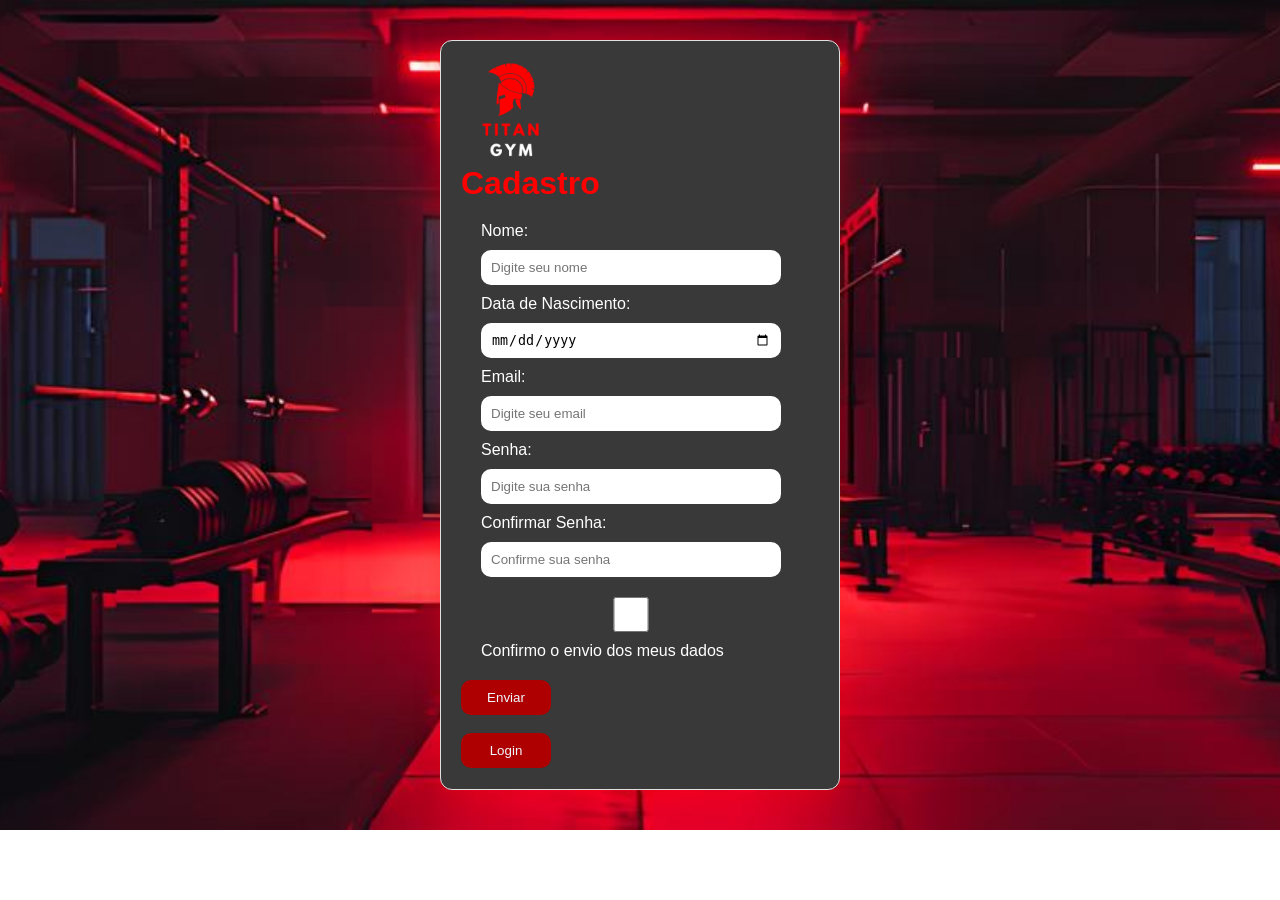
<file: index.html>
<!DOCTYPE html>
<html lang="pt-BR">
<head>
    <meta charset="UTF-8">
    <title>Cadastro</title>
    <link rel="stylesheet" href="style.css">
</head>
<body>

    <!-- <img src="imagens/Fundo.jpg" > -->

    <div class="cadastro">

        <img src="imagens/Logo.png">

        <h1>Cadastro</h1>

        <form>

            <label>Nome:</label>
            <input type="text" id="nome" name="nome" placeholder="Digite seu nome">

            <label>Data de Nascimento:</label>
            <input type="date" id="data_nascimento" name="data_nascimento">

            <label>Email:</label>
            <input type="text" id="email" name="email" placeholder="Digite seu email">

            <label>Senha:</label>
            <input type="password" id="senha" name="senha" placeholder="Digite sua senha">

            <label>Confirmar Senha:</label>
            <input type="password" id="condirmar_senha" name="condirmar_senha" placeholder="Confirme sua senha">

            <input type="checkbox" id="confirmar" name="confirmar">
            <label>Confirmo o envio dos meus dados</label>
            
        </form>

        <button>Enviar</button><br><br>
        <button>Login</button>

    </div>
    
</body>
</html>
</file>
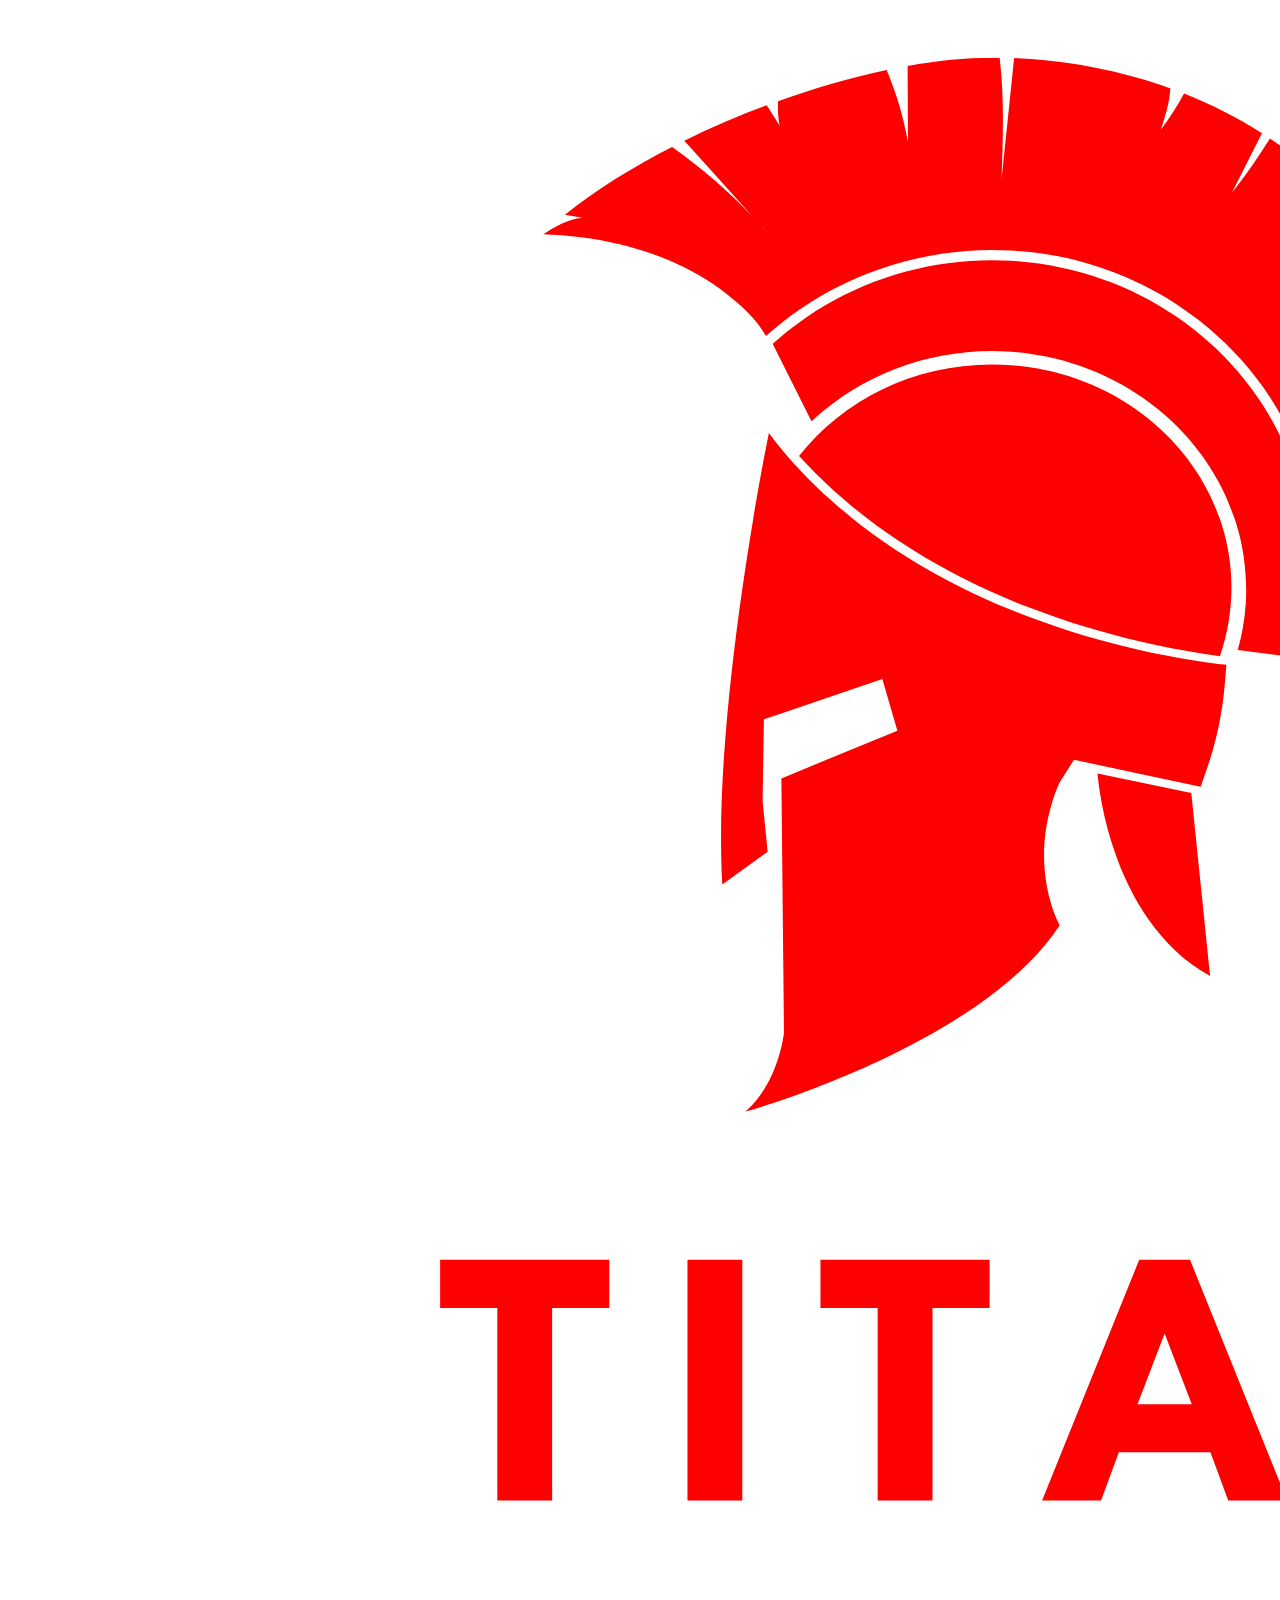
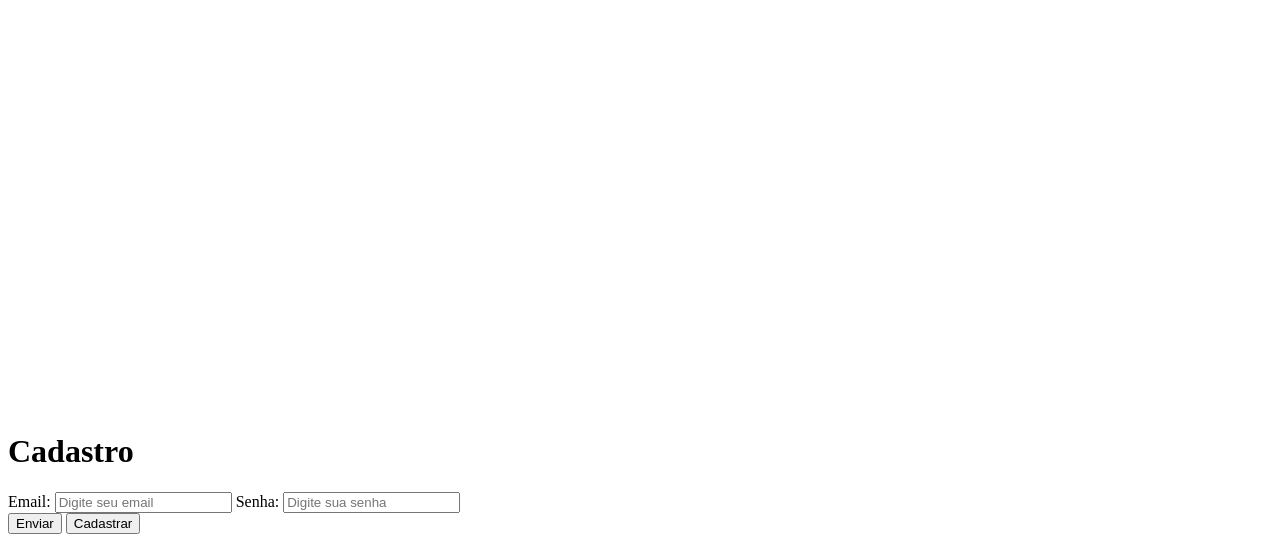
<file: login.html>
<!DOCTYPE html>
<html lang="pt-BR">
<head>
    <meta charset="UTF-8">
    <title>Cadastro</title>
</head>
<body>

    <div class="login">

        <img src="imagens/Logo.png">

        <h1>Cadastro</h1>

        <form>

            <label>Email:</label>
            <input type="text" id="email" name="email" placeholder="Digite seu email">

            <label>Senha:</label>
            <input type="password" id="senha" name="senha" placeholder="Digite sua senha">

        </form>

        <button class="enviar">Enviar</button>
        <button class="cadastrar">Cadastrar</button>

    </div>
    
</body>
</html>
</file>
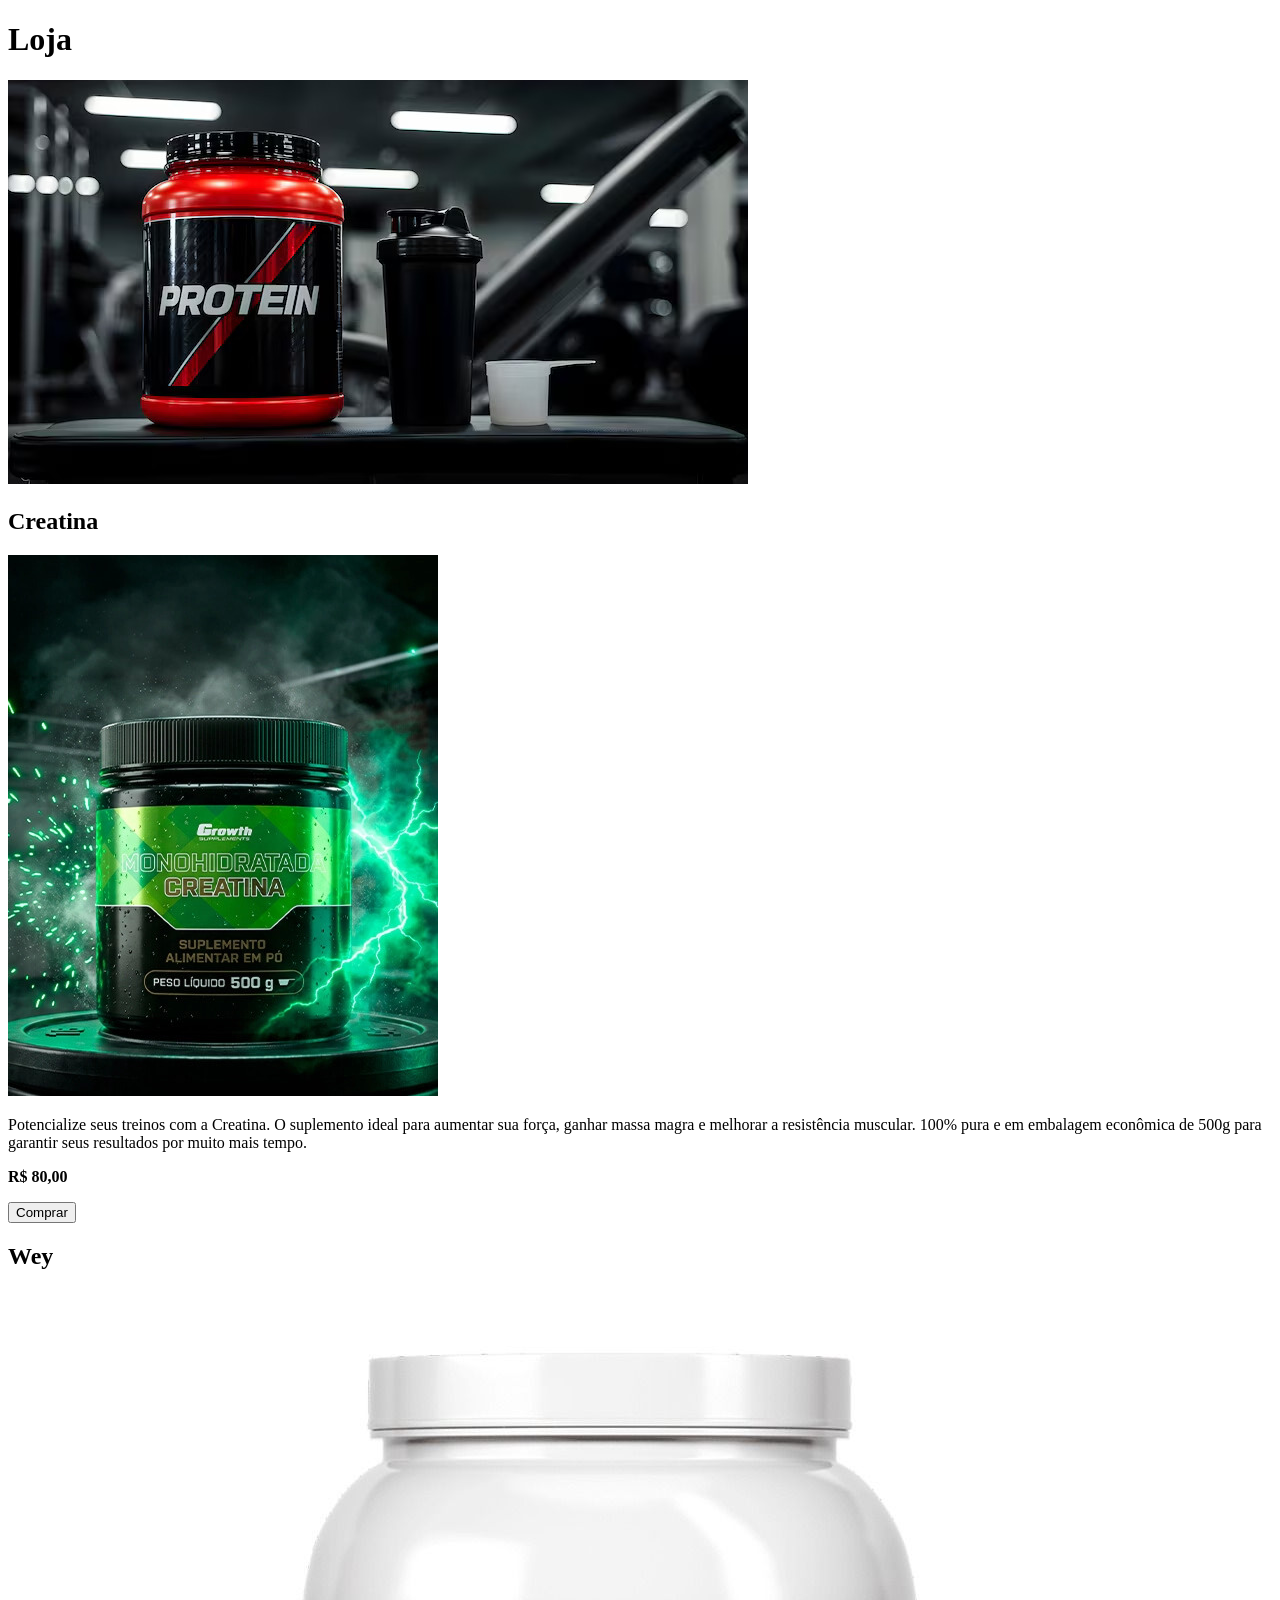
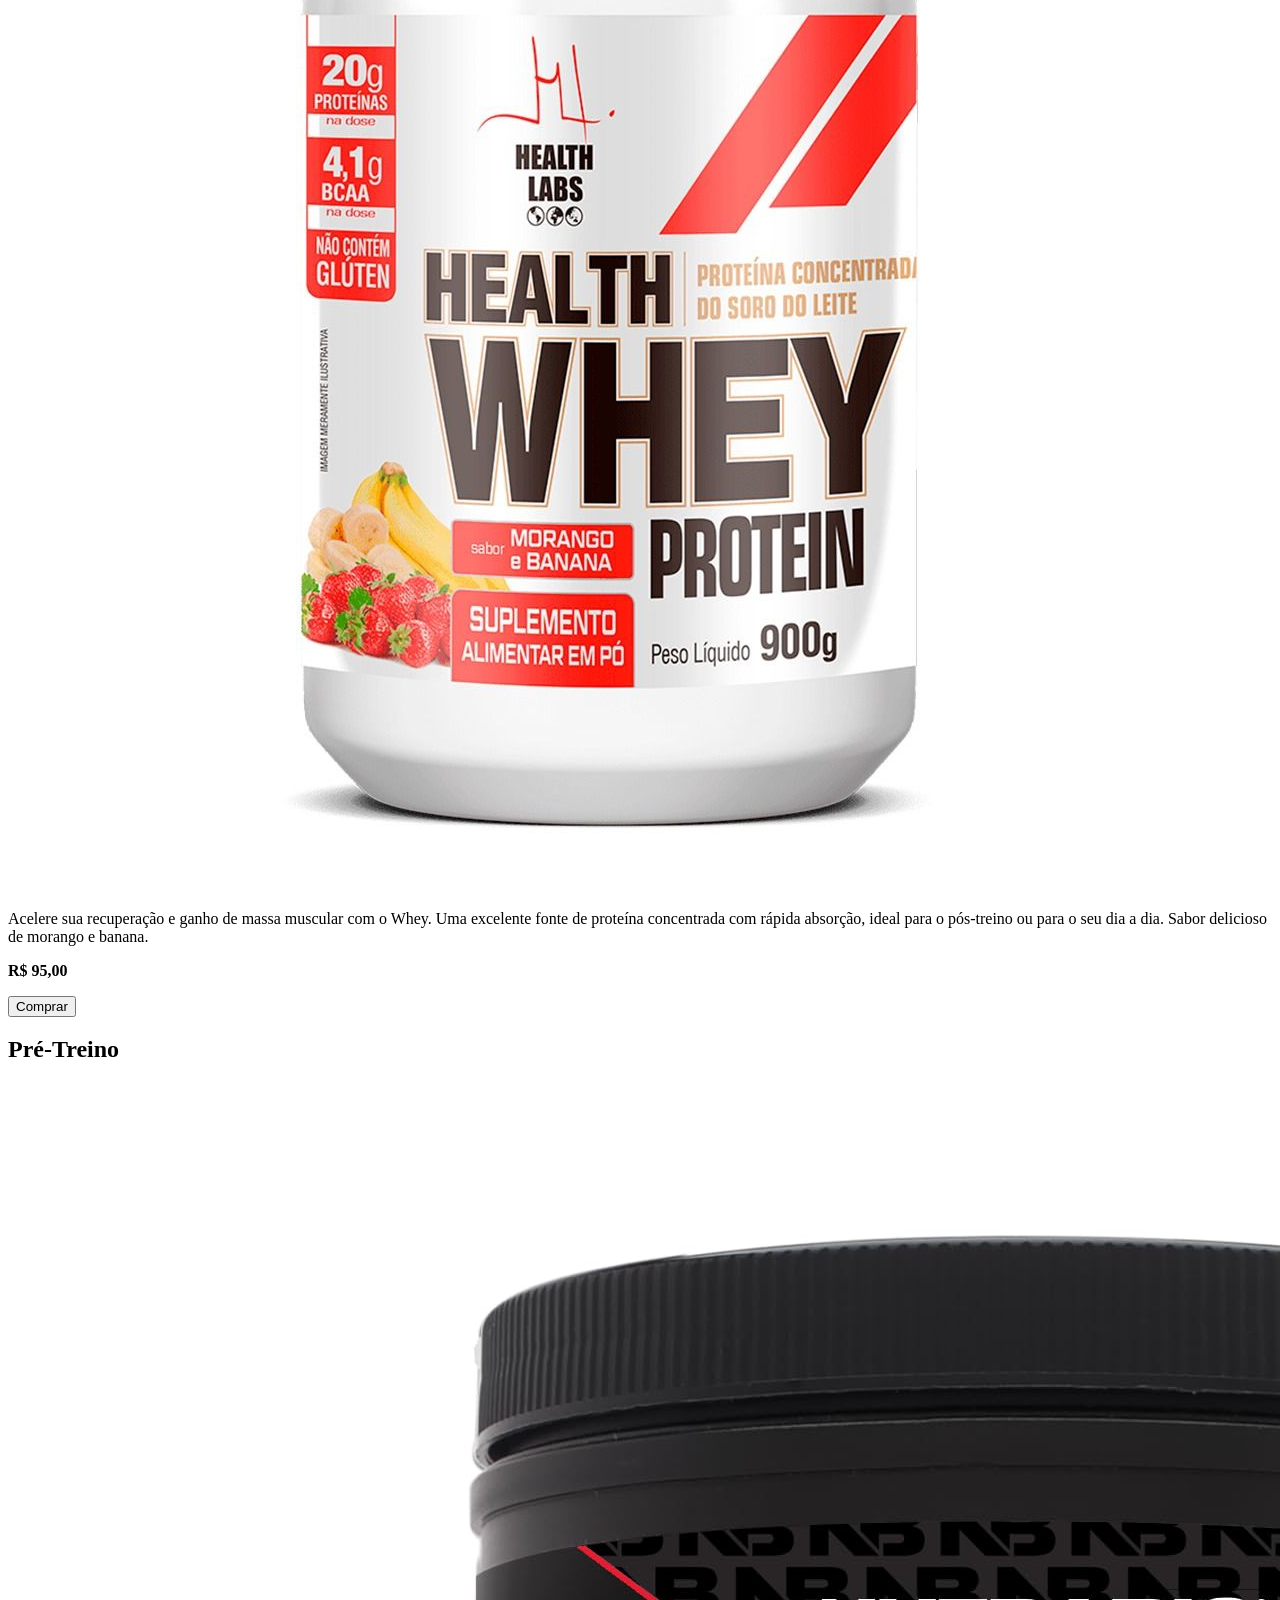
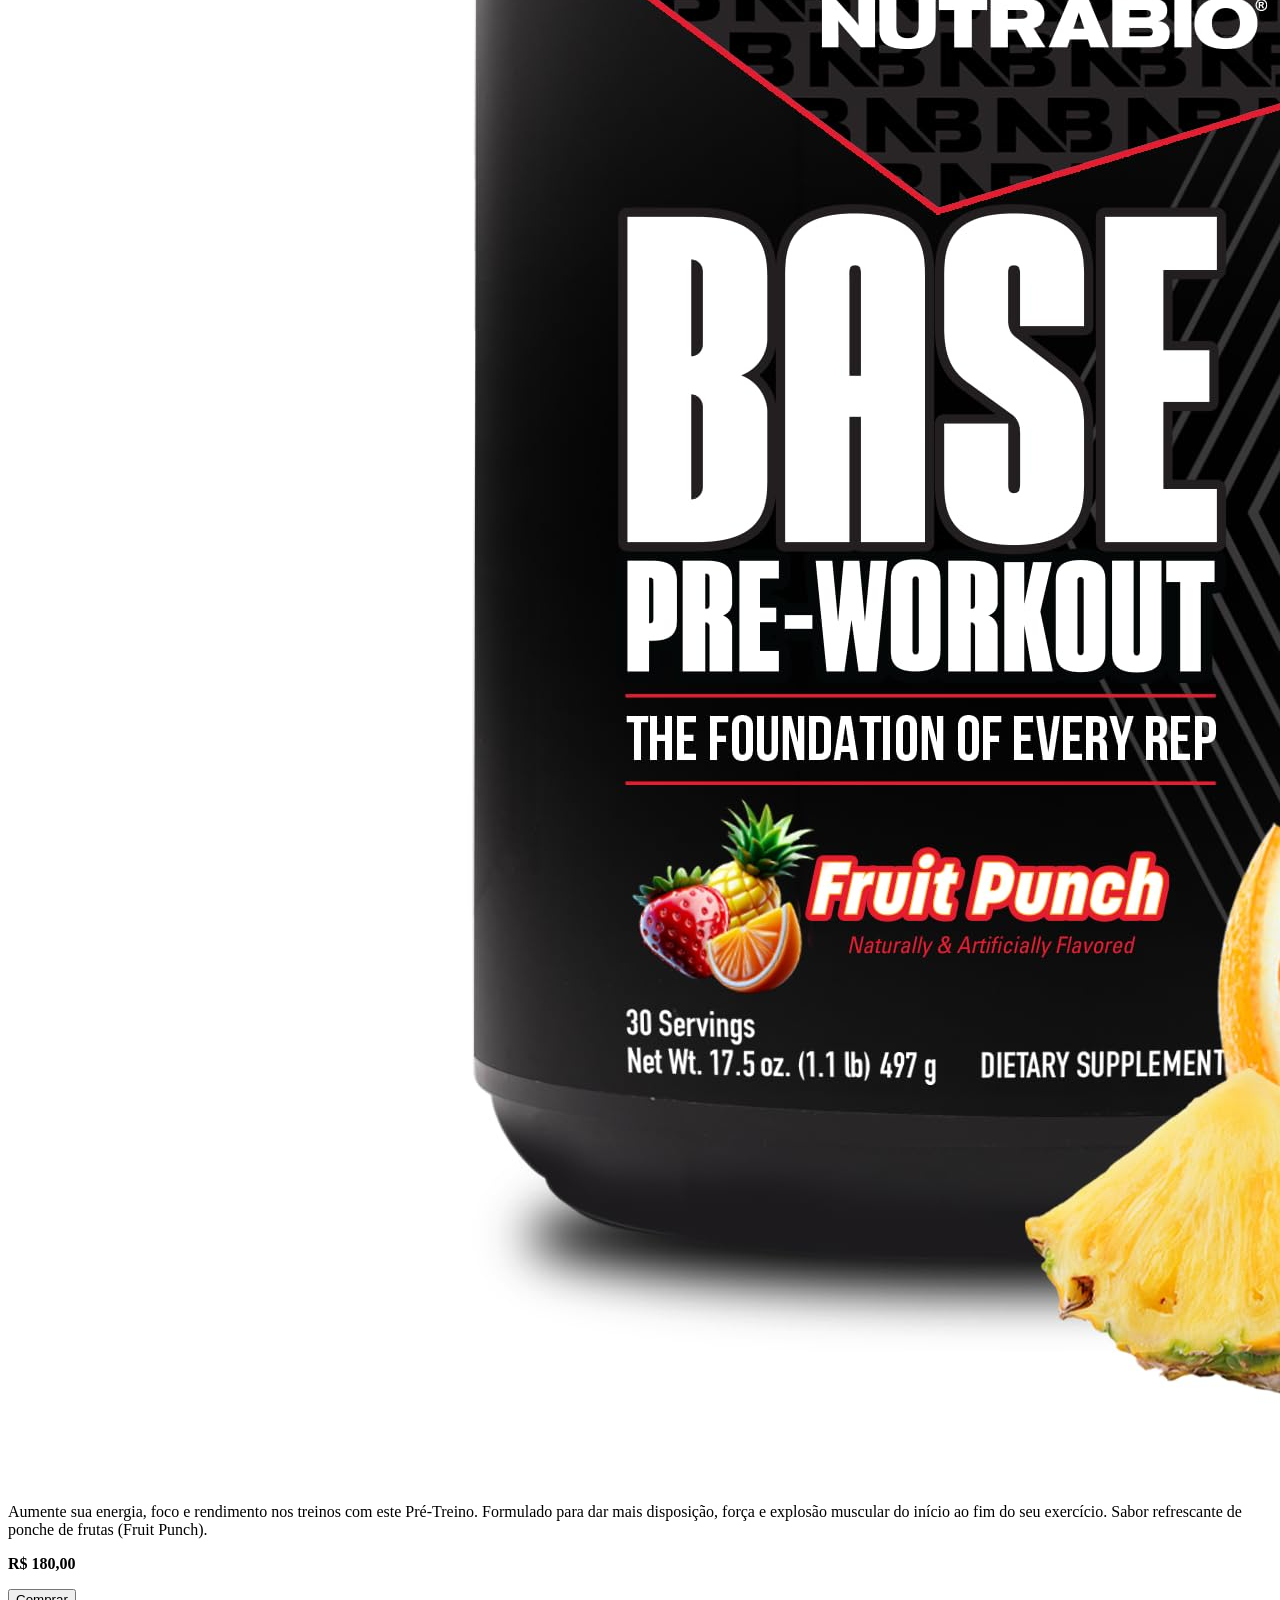
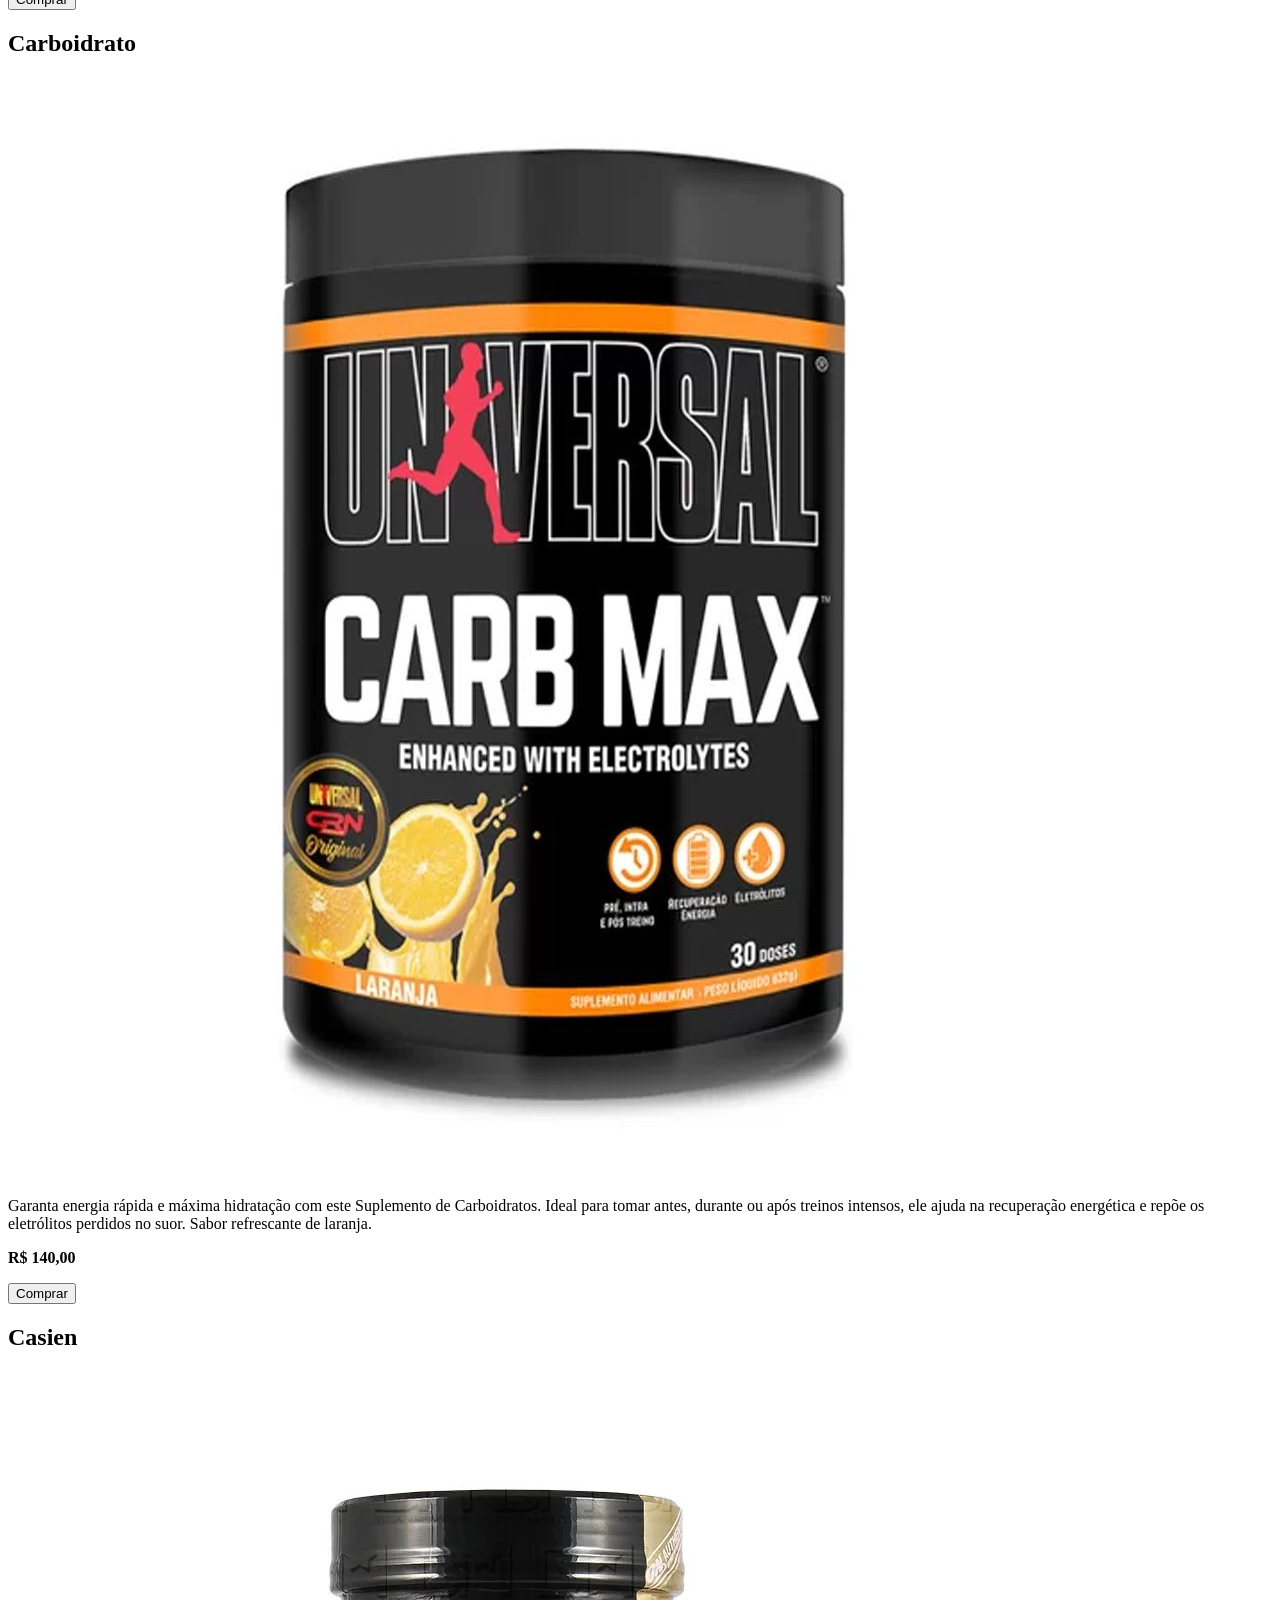
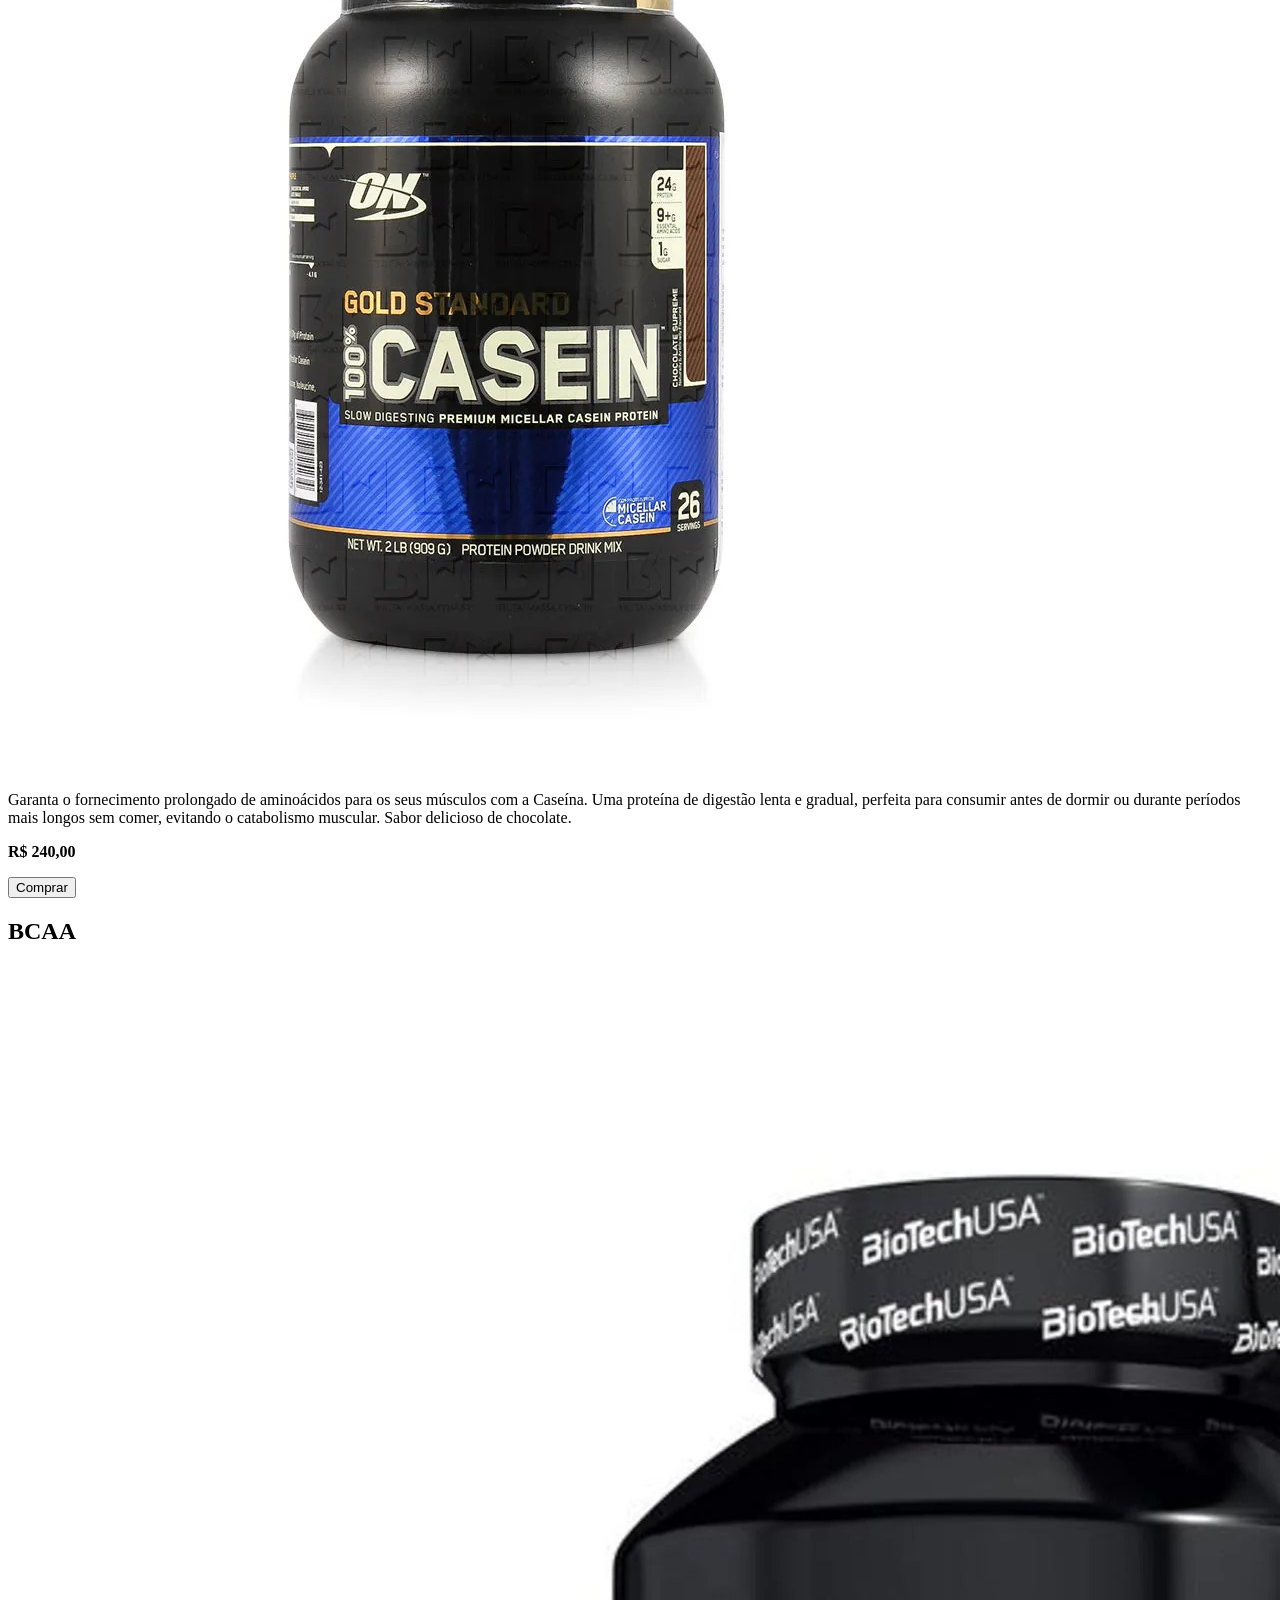
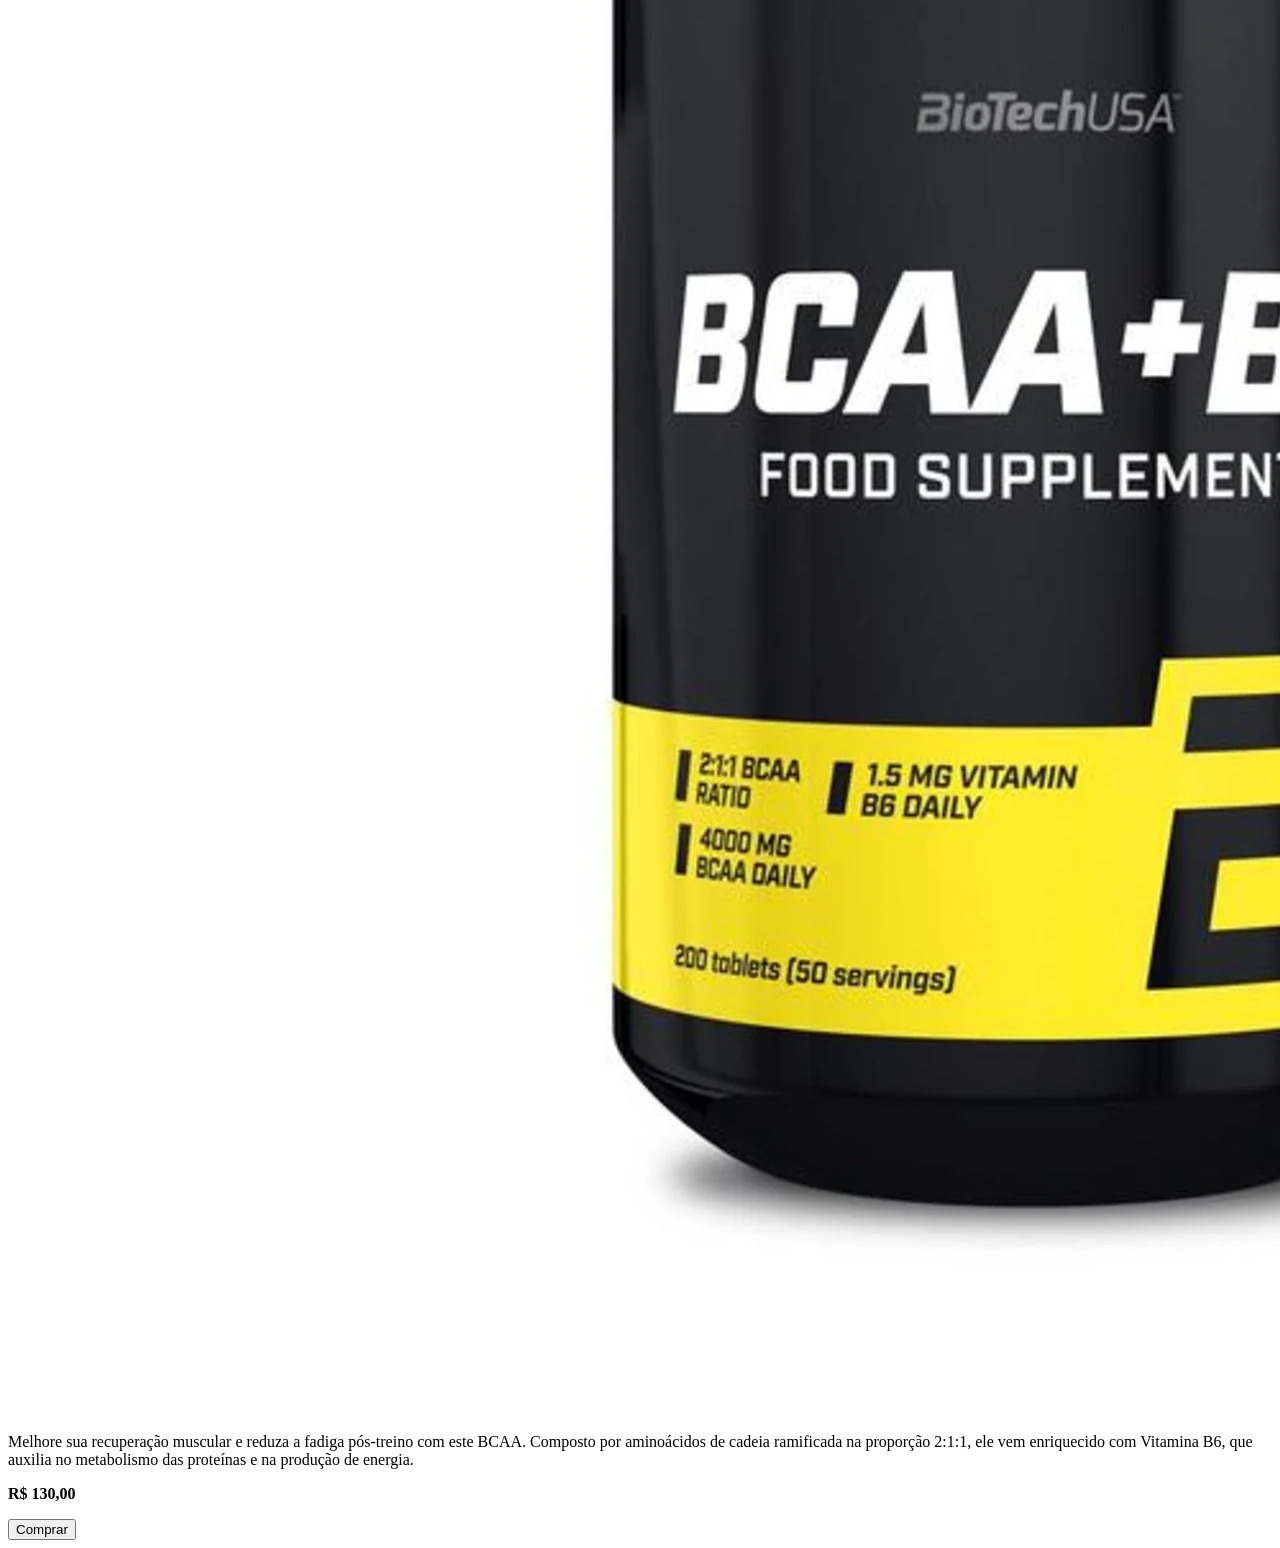
<file: loja.html>
<!DOCTYPE html>
<html lang="pt-BR">
<head>
    <meta charset="UTF-8">
    <title>Loja</title>
</head>
<body>
    
    <h1>Loja</h1>

    <img src="imagens/Fundo_loja.jpg">
    
    <div class="item_loja">

        <h2>Creatina</h2>

        <img src="imagens/Creatina.jpg">

    <p>
        Potencialize seus treinos com a Creatina. O suplemento ideal para aumentar sua força, ganhar massa magra
        e melhorar a resistência muscular. 100% pura e em embalagem econômica de 500g para garantir seus resultados
        por muito mais tempo.
    </p>

    <p>
        <strong>R$ 80,00</strong>
    </p>

        <button>Comprar</button>

    </div>


    <div class="item_loja">

        <h2>Wey</h2>

        <img src="imagens/Wey.jpg">

        <p>
            Acelere sua recuperação e ganho de massa muscular com o Whey. Uma excelente fonte de proteína concentrada 
            com rápida absorção, ideal para o pós-treino ou para o seu dia a dia. Sabor delicioso de morango e banana.
        </p>

        <p>
            <strong>R$ 95,00</strong>
        </p>

        <button>Comprar</button>

    </div>


    <div class="item_loja">

        <h2>Pré-Treino</h2>

        <img src="imagens/Pré-treino.jpg">

        <p>
            Aumente sua energia, foco e rendimento nos treinos com este Pré-Treino. Formulado para dar mais disposição, 
            força e explosão muscular do início ao fim do seu exercício. Sabor refrescante de ponche de frutas (Fruit Punch).
        </p>

        <p>
            <strong>R$ 180,00</strong>
        </p>

        <button>Comprar</button>

    </div>


    <div class="item_loja">

        <h2>Carboidrato</h2>

        <img src="imagens/Carboidrato.jpg">

        <p>
            Garanta energia rápida e máxima hidratação com este Suplemento de Carboidratos. Ideal para tomar antes, durante ou 
            após treinos intensos, ele ajuda na recuperação energética e repõe os eletrólitos perdidos no suor. Sabor refrescante de laranja.
        </p>

        <p>
            <strong>R$ 140,00</strong>
        </p>

        <button>Comprar</button>

    </div>


    <div class="item_loja">

        <h2>Casien</h2>

        <img src="imagens/Casien.jpg">

        <p>
            Garanta o fornecimento prolongado de aminoácidos para os seus músculos com a Caseína. Uma proteína de digestão lenta e gradual,
         perfeita para consumir antes de dormir ou durante períodos mais longos sem comer, evitando o catabolismo muscular. Sabor delicioso de chocolate.
        </p>

        <p>
            <strong>R$ 240,00</strong>
        </p>

        <button>Comprar</button>

    </div>


    <div class="item_loja">

        <h2>BCAA</h2>

        <img src="imagens/BCAA.jpg">

        <p>
            Melhore sua recuperação muscular e reduza a fadiga pós-treino com este BCAA. Composto por aminoácidos de cadeia ramificada na proporção 2:1:1,
            ele vem enriquecido com Vitamina B6, que auxilia no metabolismo das proteínas e na produção de energia.

        <p>
            <strong>R$ 130,00</strong>
        </p>

        <button>Comprar</button>

    </div>

</body>
</html>
</file>
<file: style.css>
* {
    margin: 0;
    padding: 0;
    box-sizing: border-box;
}

h1{
    color: red;
    font-family: Verdana, Geneva, Tahoma, sans-serif;
    
}

img{
    width: 100px;
    height: 100px;
}

.cadastro{
  padding: 20px;
  background-color: #393939;
  border-radius: 12px;
  border: 1px solid #e0e0e0;
  box-shadow: 0 8px 24px rgba(255, 0, 0, 0.279);
  max-width: 400px;
  height: 750px;
  margin: 40px auto;
  align-items: center;
}

form{
    color: white;
    padding: 20px;
    font-family: Arial;
}

button{
    height: 35px;
    width: 90px;
    background-color: #ae0000;
    color: aliceblue;
    border: 0px;
    border-radius: 10px;
    cursor: pointer;
}

button:hover{
    width: 140px;
    height: 40px;
    background-color: #ff0000;
    color: white;
}

input{
    width: 300px;
    height: 35px;
    border-radius: 10px;
    border: red;
    padding: 10px;
     margin: 10px auto;
}

input.checkbox{
    width: 20px;
    width: 20px;
}

body{
    background-image: url(imagens/Fundo.jpg);
    background-repeat: no-repeat;
    background-size: cover;
    background-position: center;

}
</file>
